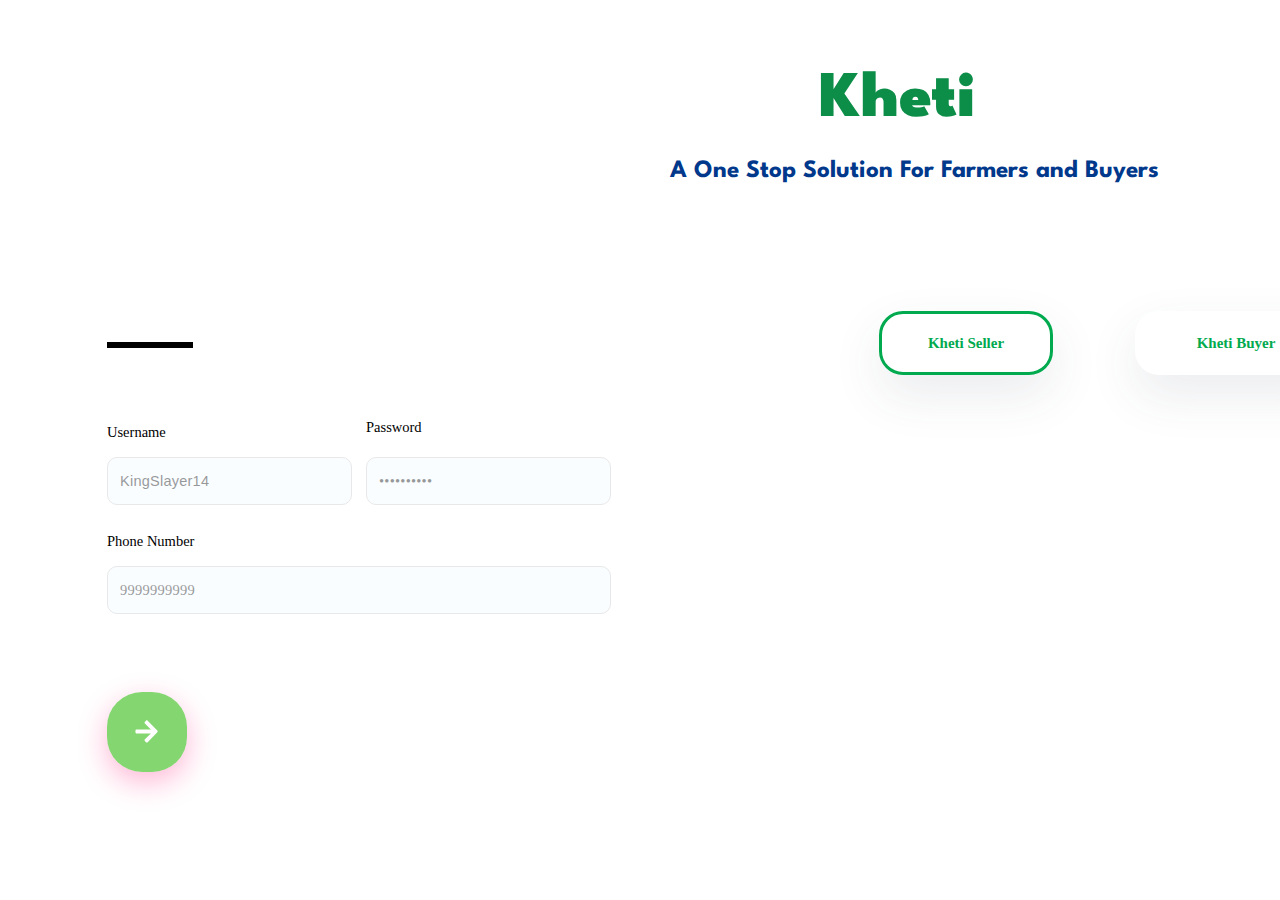
<file: index.html>
<!DOCTYPE html>
<html lang="en">
<head>
    <meta charset="UTF-8">
    <meta name="viewport" content="width=device-width, initial-scale=1.0">
    <title>Kheti Sign Up</title>
    <link rel="stylesheet" href="login.css">

</head>
<body>
    <div>
        <div class="KhetiText">Kheti</div>
        <div class="InfoText" style="position: absolute;">
            A One Stop Solution For Farmers and Buyers
        </div>
    </div>
    <div class="Line"></div>

    <div class="Username">Username</div>
    <input type="text" class="UsernameBox" placeholder="KingSlayer14">

    <div class="Password">Password</div>
    <input type="password" class="PasswordBox" placeholder="••••••••••">

    <div class="PN">Phone Number</div>
    <input type="text" class="PNBox" placeholder="9999999999">

    <input type="button" class="ContinueButton" id="button1"/>

    <div class="Arrow" id="arrowButton">
        <svg width="23" height="23" viewBox="0 0 23 23" fill="black" xmlns="http://www.w3.org/2000/svg">
            <path d="M9.89269 1.82242L10.9938 0.692736C11.46 0.214401 12.2139 0.214401 12.6751 0.692736L22.3169 10.58C22.7831 11.0584 22.7831 11.8318 22.3169 12.3051L12.6751 22.1975C12.2089 22.6758 11.455 22.6758 10.9938 22.1975L9.89269 21.0678C9.42151 20.5843 9.43143 19.7956 9.91253 19.3224L15.889 13.4806H1.63468C0.975031 13.4806 0.444336 12.9361 0.444336 12.2593V10.6309C0.444336 9.95412 0.975031 9.40963 1.63468 9.40963H15.889L9.91253 3.56783C9.42647 3.09459 9.41655 2.30584 9.89269 1.82242Z" fill="white"/>
        </svg>
    </div>

    <input type="button" class="PartnerButton" id="sellerButton" value="Kheti Seller">
    <input type="button" class="ConsumerButton" id="buyerButton" value="Kheti Buyer">

    <script>
        let page = "S"; // Default is "S" for Seller

        const sellerButton = document.querySelector("#sellerButton");
        const buyerButton = document.querySelector("#buyerButton");

        // Function to add a green outline to the selected button
        function selectButton(selectedButton) {
            // Remove the "selected" class from both buttons
            sellerButton.classList.remove("selected");
            buyerButton.classList.remove("selected");

            // Add the "selected" class to the chosen button
            selectedButton.classList.add("selected");
        }

        // Make the seller button selected by default
        selectButton(sellerButton);

        // Event listener for seller button
        sellerButton.addEventListener("click", () => {
            page = "S";
            console.log("SELLER selected");
            selectButton(sellerButton);
        });

        // Event listener for buyer button
        buyerButton.addEventListener("click", () => {
            page = "B";
            console.log("BUYER selected");
            selectButton(buyerButton);
        });

        // Event listener for the continue button
        document.querySelector("#button1").addEventListener("click", () => {
            if (page === "S") {
                console.log("Redirecting to Seller Page");
                window.location = "Home.html"; 
            } else if (page === "B") {
                console.log("Redirecting to Buyer Page");
                window.location = "Buyers.html"; 
            }
        });

        // Event listener for the arrow button
        document.querySelector("#arrowButton").addEventListener("click", () => {
            console.log("Arrow button clicked");
            if (page === "S") {
                window.location = "Home.html"; 
            } else {
                window.location = "Buyers.html"; 
            }
        });
    </script>
</body>
</html>
</file>
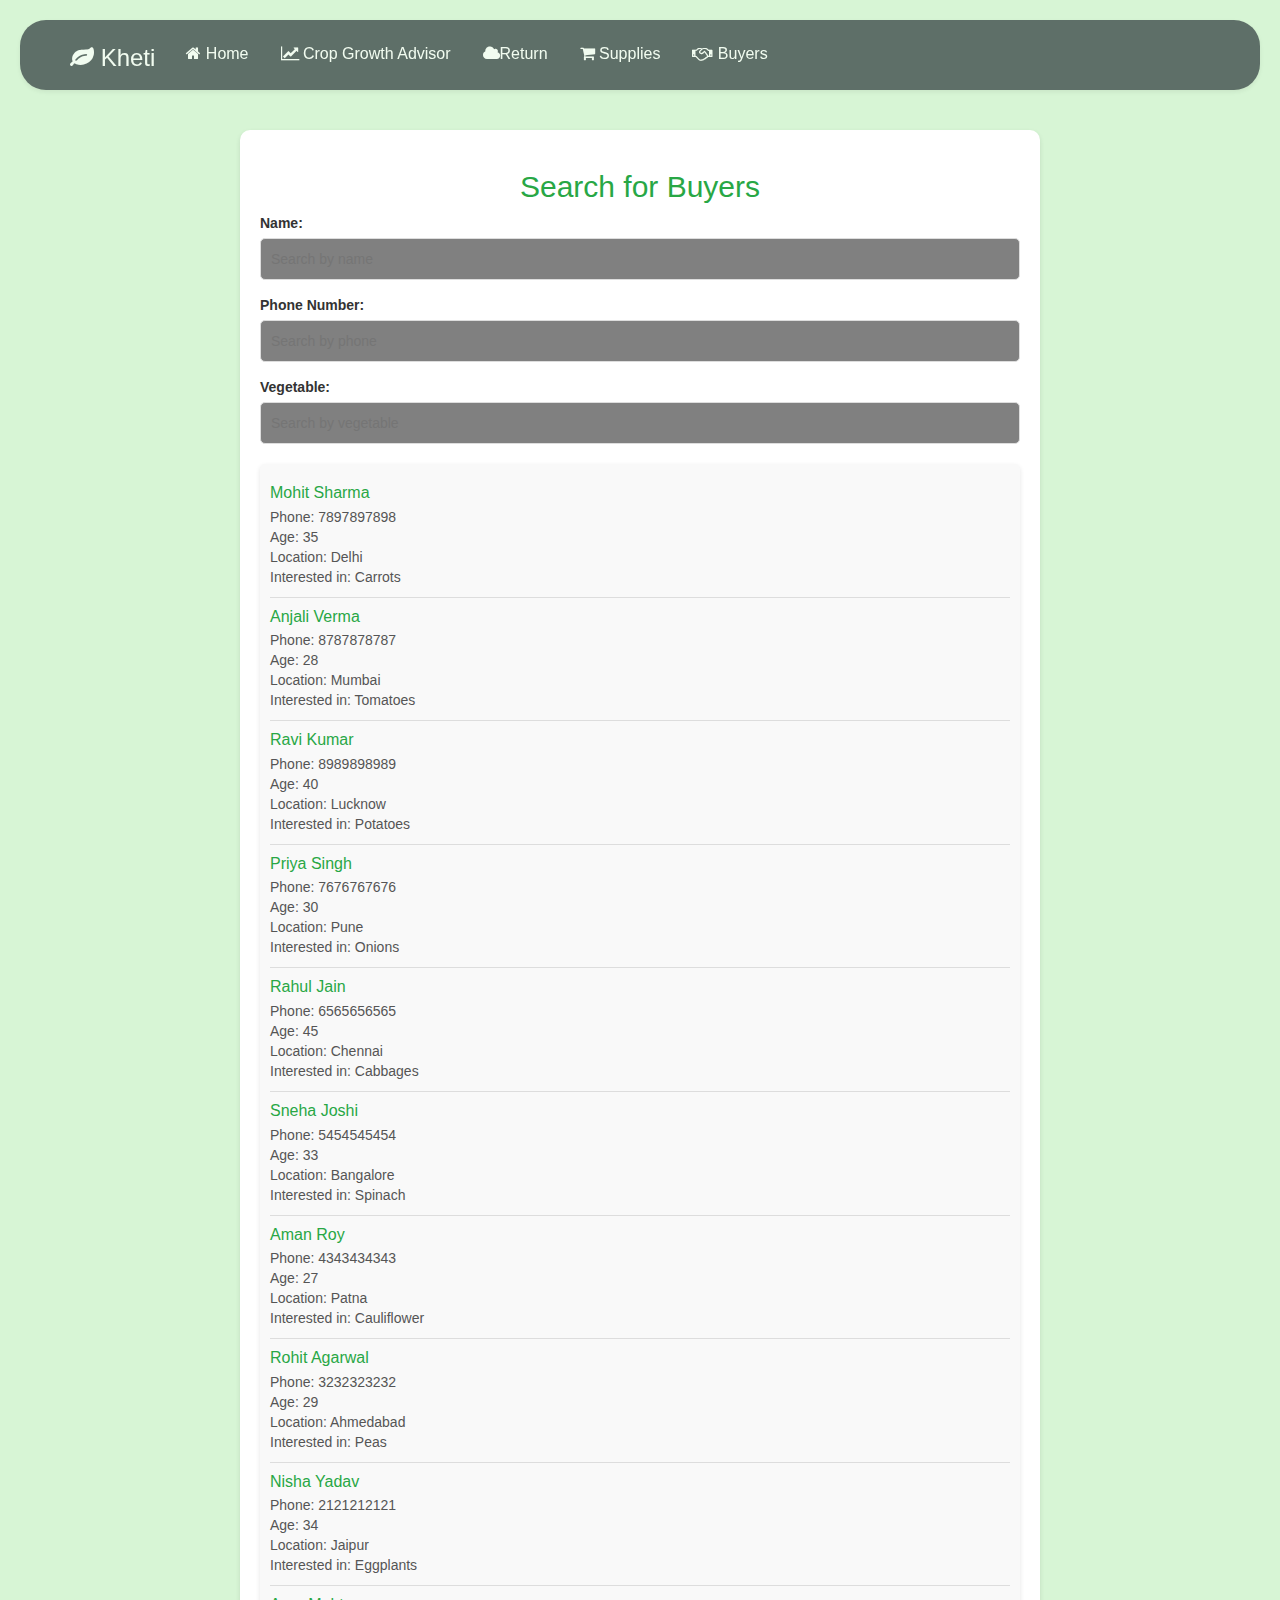
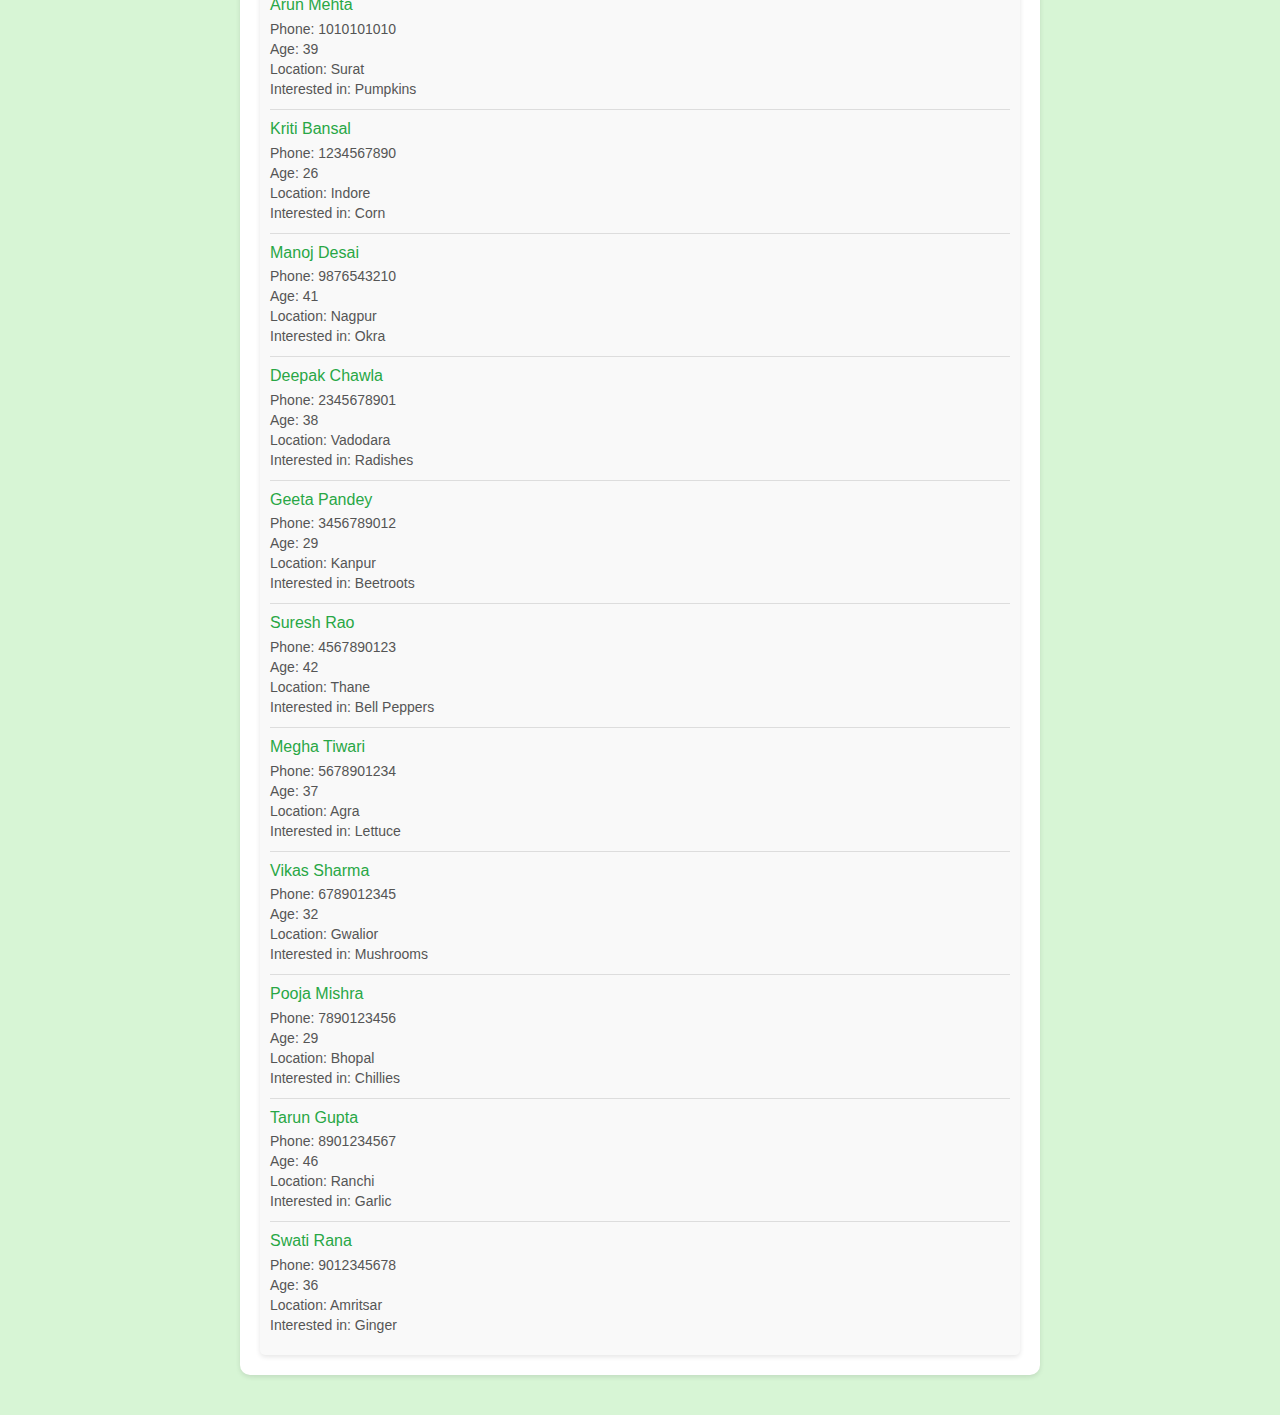
<file: buy.html>
<!DOCTYPE html>
<html lang="en">
<head>
    <link rel="stylesheet" href="home.css">
    <script src="main.js"></script>
    <meta name="viewport" content="width=device-width, initial-scale=1">

    <link rel="stylesheet" href="https://maxcdn.bootstrapcdn.com/bootstrap/3.4.0/css/bootstrap.min.css">

    <script src="https://ajax.googleapis.com/ajax/libs/jquery/3.4.1/jquery.min.js"></script>

    <script src="https://maxcdn.bootstrapcdn.com/bootstrap/3.4.0/js/bootstrap.min.js"></script>

    <link rel="stylesheet" href="https://cdnjs.cloudflare.com/ajax/libs/font-awesome/4.7.0/css/font-awesome.min.css">

    <link href="https://fonts.googleapis.com/css2?family=ZCOOL+KuaiLe&display=swap" rel="stylesheet">

    <link href="https://fonts.googleapis.com/css2?family=ZCOOL+XiaoWei&display=swap" rel="stylesheet">

    <link href="https://fonts.googleapis.com/css2?family=Viaoda+Libre&display=swap" rel="stylesheet">

    <meta charset="UTF-8">
    <meta name="viewport" content="width=device-width, initial-scale=1.0">
    <title>Farmers' Marketplace</title>
    <style>
        body {
            font-family: 'Arial', sans-serif;
            background-color: #f4f4f4;
            margin: 0;
            padding: 0;
        }

        nav {
            position: sticky;
            top: 0;
            z-index: 999;
            background-color: #14bb54;
            padding: 10px 20px;
            box-shadow: 0 2px 5px rgba(0, 0, 0, 0.1);
        }

        nav ul {
            list-style: none;
            margin: 0;
            padding: 0;
            display: flex;
            justify-content: space-around;
        }

        nav ul li {
            display: inline;
        }

        nav ul li a {
            text-decoration: none;
            color: white;
            font-size: 16px;
            padding: 10px 15px;
            transition: background-color 0.3s ease-in-out;
        }

        nav ul li a:hover {
            background-color: #28a745;
        }

        .container {
            max-width: 800px;
            margin: 40px auto;
            background-color: #fff;
            padding: 20px;
            border-radius: 10px;
            box-shadow: 0 2px 5px rgba(0, 0, 0, 0.1);
        }

        h2 {
            text-align: center;
            color: #28a745;
        }

        .form-group {
            margin-bottom: 15px;
        }

        label {
            display: block;
            margin-bottom: 5px;
            font-weight: bold;
            color: #333;
        }

        input[type="text"], input[type="tel"] {
            width: 100%;
            padding: 10px;
            border: 1px solid #ddd;
            border-radius: 5px;
            transition: border 0.3s ease;
        }

        input[type="text"]:focus, input[type="tel"]:focus {
            border-color: #28a745;
            outline: none;
        }

        .buyers-list {
            margin-top: 20px;
            padding: 10px;
            background-color: #f9f9f9;
            border-radius: 5px;
            box-shadow: 0 2px 5px rgba(0, 0, 0, 0.1);
        }

        .buyer {
            border-bottom: 1px solid #ddd;
            padding: 10px 0;
        }

        .buyer:last-child {
            border-bottom: none;
        }

        .buyer h4 {
            margin: 0 0 5px;
            font-size: 16px;
            color: #28a745;
        }

        .buyer p {
            margin: 0;
            font-size: 14px;
            color: #555;
        }
        
        /* Dark Overlay Styling */
        #darkOverlay {
            display: none;
            position: fixed;
            top: 0;
            left: 0;
            width: 100%;
            height: 100%;
            background-color: rgba(0, 0, 0, 0.8);
            z-index: 1000;
            justify-content: center;
            align-items: center;
            color: white;
            font-size: 24px;
            font-weight: bold;
        }

        /* Navbar Styling */
       

        /* Buttons */
        button {
            padding: 10px 20px;
            font-size: 16px;
            background-color: #2e7d32;
            color: white;
            border: none;
            border-radius: 5px;
            transition: all 0.3s ease-in-out;
        }

        button:hover {
            background-color: #4caf50;
            transform: translateY(-3px);
            box-shadow: 0 4px 8px rgba(0, 0, 0, 0.2);
        }

        /* Results Section */
        #results {
            margin-top: 20px;
            padding: 15px;
            background-color: #f1f8e9;
            border-radius: 5px;
            display: none;
        }
        /* Navigation Bar */
       
       

        /* Hero Section */
        .hero {
            background-image: url('KPB4DMQO_output_0.jpeg'); /* Add your image path */
            background-size: cover; /* Ensure the image covers the entire section */
            background-position: center; /* Center the image */
            background-attachment: fixed; /* Enable parallax effect */
            background-repeat: no-repeat; /* Prevent image from repeating */
            height: 100vh;
            color: white;
            text-align: center;
            display: flex;
            justify-content: center;
            align-items: center;
            flex-direction: column;
            position: relative;
            overflow: hidden;
        }

            .hero h1 {
                font-size: 60px;
                margin: 0;
            }

            .hero p {
                font-size: 20px;
                margin: 10px 0;
            }

            .hero button {
                margin-top: 20px;
                background-color: #0984e3;
                color: white;
                padding: 10px 20px;
                border: none;
                border-radius: 50px; /* Fully rounded corners */
                cursor: pointer;
                font-size: 18px;
                transition: background-color 0.3s ease, transform 0.3s ease;
            }

                .hero button:hover {
                    background-color: #74b9ff;
                    transform: scale(1.1); /* Slight zoom on hover */
                }

        /* Features Section */
        .features {
            background-color: #f5f5f5;
            padding: 60px 20px;
            text-align: center;
        }

            .features h2 {
                margin-bottom: 40px;
                font-size: 36px;
                color: #2d3436;
            }

        .features-container {
            display: flex;
            justify-content: center;
            align-items: center;
            gap: 30px;
            flex-wrap: wrap;
        }

        .feature-card {
            background-color: white;
            border-radius: 10px;
            box-shadow: 0 4px 6px rgba(0, 0, 0, 0.1);
            margin: 20px;
            padding: 20px;
            transition: transform 0.3s ease, box-shadow 0.3s ease;
            max-width: 300px;
            text-align: center;
        }

            .feature-card:hover {
                transform: translateY(-10px);
                box-shadow: 0 8px 12px rgba(0, 0, 0, 0.2);
            }

            .feature-card img {
                height: 100px;
                margin-bottom: 15px;
            }

            .feature-card h4 {
                font-size: 22px;
                margin: 10px 0;
            }

            .feature-card p {
                font-size: 14px;
                color: #636e72;
            }

        /* Interactive Section */
        .interactive {
            background: linear-gradient(135deg, #6a89cc, #b8e994);
            color: white;
            padding: 80px 20px;
            text-align: center;
        }

            .interactive h2 {
                margin-bottom: 30px;
            }

            .interactive .carousel {
                margin-top: 20px;
            }

        /* Footer */
        footer {
            background-color: #2c3e50;
            color: #ecf0f1;
            text-align: center;
            padding: 20px 0;
        }

            footer a {
                color: #ecf0f1;
                text-decoration: none;
            }

                footer a:hover {
                    text-decoration: underline;
                }

                .navbar-inverse {
            background-color: #1e272e;
            border: none;
        }

        .navbar-brand {
            font-size: 24px;
            color: #ffffff !important;
        }

        .navbar-nav li a {
            color: #ffffff !important;
        }

            .navbar-nav li a:hover {
                color: #a29bfe !important;
            }
    </style>
</head>
<body style="background-color: #d7f5d5">
    
    <!-- Navigation Bar -->
    <nav class="navbar-inverse">
        <div class="container-fluid">
            <div class="navbar-header">
                <button type="button" class="navbar-toggle" data-toggle="collapse" data-target="#myNavbar">
                    <span class="icon-bar"></span>
                    <span class="icon-bar"></span>
                    <span class="icon-bar"></span>
                </button>
                <a class="navbar-brand" href="#"><i class="fa fa-leaf"></i> Kheti</a>
            </div>
            <div class="collapse navbar-collapse" id="myNavbar">
                <ul class="nav navbar-nav">
                    <li><a href="#home" onclick="HI()"><i class="fa fa-home"></i> Home</a></li>
                    <li><a href="#roi" onclick="CGA()"><i class="fa fa-line-chart"></i> Crop Growth Advisor</a></li>
                    <li><a href="#weather" onclick="W()"><i class="fa fa-cloud"></i>Return</a></li>
                    <li><a href="#supplies" onclick="SP()"><i class="fa fa-shopping-cart"></i> Supplies</a></li>
                    <li><a href="#buyers" onclick="BY()"><i class="fa fa-handshake-o"></i> Buyers</a></li>
                    
                </ul>
            </div>
        </div>
    </nav>


    <div class="container">
        <h2>Search for Buyers</h2>
        <form id="searchForm">
            <div class="form-group">
                <label for="searchName">Name:</label>
                <input type="text" id="searchName" placeholder="Search by name">
            </div>
            <div class="form-group">
                <label for="searchPhone">Phone Number:</label>
                <input type="tel" id="searchPhone" placeholder="Search by phone">
            </div>
            <div class="form-group">
                <label for="searchVegetable">Vegetable:</label>
                <input type="text" id="searchVegetable" placeholder="Search by vegetable">
            </div>
        </form>
        <div class="buyers-list" id="buyersList"></div>
    </div>

    <script>
        const buyers = [
            { name: "Mohit Sharma", phone: "7897897898", age: 35, location: "Delhi", crop: "Carrots" },
            { name: "Anjali Verma", phone: "8787878787", age: 28, location: "Mumbai", crop: "Tomatoes" },
            { name: "Ravi Kumar", phone: "8989898989", age: 40, location: "Lucknow", crop: "Potatoes" },
            { name: "Priya Singh", phone: "7676767676", age: 30, location: "Pune", crop: "Onions" },
            { name: "Rahul Jain", phone: "6565656565", age: 45, location: "Chennai", crop: "Cabbages" },
            { name: "Sneha Joshi", phone: "5454545454", age: 33, location: "Bangalore", crop: "Spinach" },
            { name: "Aman Roy", phone: "4343434343", age: 27, location: "Patna", crop: "Cauliflower" },
            { name: "Rohit Agarwal", phone: "3232323232", age: 29, location: "Ahmedabad", crop: "Peas" },
            { name: "Nisha Yadav", phone: "2121212121", age: 34, location: "Jaipur", crop: "Eggplants" },
            { name: "Arun Mehta", phone: "1010101010", age: 39, location: "Surat", crop: "Pumpkins" },
            { name: "Kriti Bansal", phone: "1234567890", age: 26, location: "Indore", crop: "Corn" },
            { name: "Manoj Desai", phone: "9876543210", age: 41, location: "Nagpur", crop: "Okra" },
            { name: "Deepak Chawla", phone: "2345678901", age: 38, location: "Vadodara", crop: "Radishes" },
            { name: "Geeta Pandey", phone: "3456789012", age: 29, location: "Kanpur", crop: "Beetroots" },
            { name: "Suresh Rao", phone: "4567890123", age: 42, location: "Thane", crop: "Bell Peppers" },
            { name: "Megha Tiwari", phone: "5678901234", age: 37, location: "Agra", crop: "Lettuce" },
            { name: "Vikas Sharma", phone: "6789012345", age: 32, location: "Gwalior", crop: "Mushrooms" },
            { name: "Pooja Mishra", phone: "7890123456", age: 29, location: "Bhopal", crop: "Chillies" },
            { name: "Tarun Gupta", phone: "8901234567", age: 46, location: "Ranchi", crop: "Garlic" },
            { name: "Swati Rana", phone: "9012345678", age: 36, location: "Amritsar", crop: "Ginger" },
        ];

        function filterBuyers() {
            const name = document.getElementById("searchName").value.toLowerCase();
            const phone = document.getElementById("searchPhone").value.toLowerCase();
            const vegetable = document.getElementById("searchVegetable").value.toLowerCase();
            const buyersList = document.getElementById("buyersList");

            buyersList.innerHTML = "";

            buyers.filter(buyer => {
                return (
                    (!name || buyer.name.toLowerCase().includes(name)) &&
                    (!phone || buyer.phone.toLowerCase().includes(phone)) &&
                    (!vegetable || buyer.crop.toLowerCase().includes(vegetable))
                );
            }).forEach(buyer => {
                const buyerDiv = document.createElement("div");
                buyerDiv.classList.add("buyer");
                buyerDiv.innerHTML = `
                    <h4>${buyer.name}</h4>
                    <p>Phone: ${buyer.phone}</p>
                    <p>Age: ${buyer.age}</p>
                    <p>Location: ${buyer.location}</p>
                    <p>Interested in: ${buyer.crop}</p>
                `;
                buyersList.appendChild(buyerDiv);
            });
        }

        document.getElementById("searchName").addEventListener("input", filterBuyers);
        document.getElementById("searchPhone").addEventListener("input", filterBuyers);
        document.getElementById("searchVegetable").addEventListener("input", filterBuyers);

        // Initial load
        filterBuyers();
    </script>
</body>
</html>
</file>
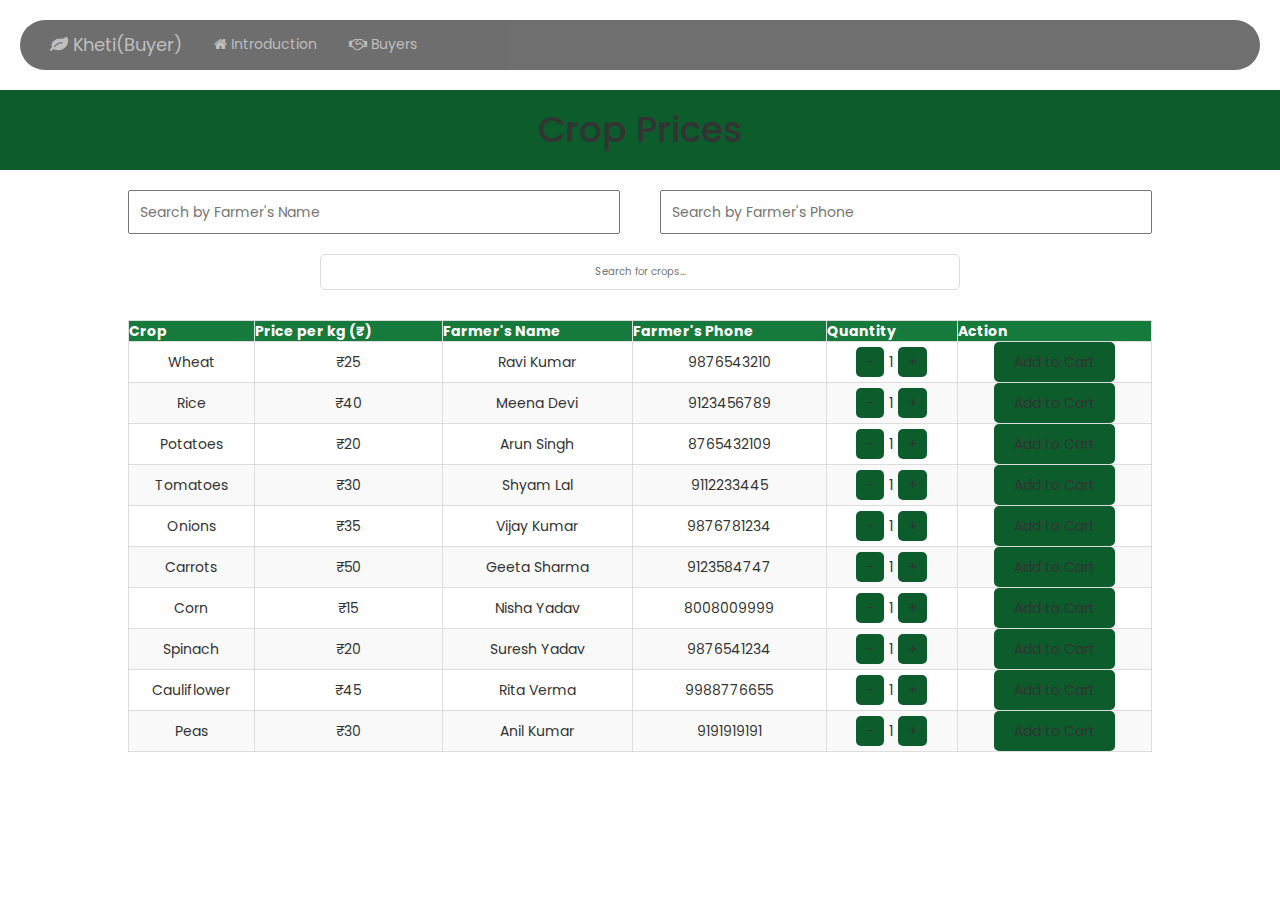
<file: cart.html>
<!DOCTYPE html>
<html lang="en">
<head>
      
    <link rel="stylesheet" href="https://maxcdn.bootstrapcdn.com/bootstrap/3.4.0/css/bootstrap.min.css">

    <script src="https://ajax.googleapis.com/ajax/libs/jquery/3.4.1/jquery.min.js"></script>

    <script src="https://maxcdn.bootstrapcdn.com/bootstrap/3.4.0/js/bootstrap.min.js"></script>

    <link rel="stylesheet" href="https://cdnjs.cloudflare.com/ajax/libs/font-awesome/4.7.0/css/font-awesome.min.css">

    <link href="https://fonts.googleapis.com/css2?family=ZCOOL+KuaiLe&display=swap" rel="stylesheet">

    <link href="https://fonts.googleapis.com/css2?family=ZCOOL+XiaoWei&display=swap" rel="stylesheet">

    <link href="https://fonts.googleapis.com/css2?family=Viaoda+Libre&display=swap" rel="stylesheet">
    <meta charset="UTF-8">
    <meta name="viewport" content="width=device-width, initial-scale=1.0">
    <meta charset="UTF-8">
    <meta charset="UTF-8">
    <meta name="viewport" content="width=device-width, initial-scale=1.0">
    <title>Shopping Cart</title>
    <style>
        body {
            font-family: Arial, sans-serif;
            background-color: #f4f7f6;
            margin: 0;
            padding: 0;
        }

        h1 {
            text-align: center;
            color: #177a3d;
            padding: 20px;
            background-color: #0d5c2c;
            color: white;
            margin: 0;
        }

        table {
            width: 80%;
            margin: 30px auto;
            border-collapse: collapse;
        }

        th, td {
            padding: 15px;
            text-align: center;
            border: 1px solid #ddd;
        }

        th {
            background-color: #177a3d;
            color: white;
        }

        tr:nth-child(even) {
            background-color: #f9f9f9;
        }

        tr:hover {
            background-color: #d4edda;
        }

        button {
            background-color: #0d5c2c;
            color: white;
            border: none;
            padding: 10px 20px;
            cursor: pointer;
            border-radius: 5px;
            transition: background-color 0.3s;
        }

            button:hover {
                background-color: #14bb54;
            }

        .hidden {
            display: none;
        }

        #search-bar {
            margin: 20px auto;
            width: 50%;
            padding: 10px;
            border-radius: 5px;
            border: 1px solid #ddd;
            font-size: 1rem;
            display: block;
            text-align: center;
        }

        .farmer-info {
            margin: 20px auto;
            width: 80%;
            display: flex;
            justify-content: space-between;
        }

            .farmer-info input {
                padding: 10px;
                width: 48%;
            }

        .quantity-buttons {
            display: flex;
            align-items: center;
            justify-content: center;
        }

            .quantity-buttons button {
                padding: 5px 10px;
                margin: 0 5px;
            }
            body {
            background-color: #e8f5e9;
            font-family: 'Arial', sans-serif;
            margin: 0;
            padding: 0;
        }
        body {
      font-family: Arial, sans-serif;
      background-color: #f4f7f6;
      margin: 0;
      padding: 0;
    }
    h1 {
      text-align: center;
      color: #177a3d;
      padding: 20px;
      background-color: #0d5c2c;
      color: white;
      margin: 0;
    }
    table {
      width: 80%;
      margin: 30px auto;
      border-collapse: collapse;
    }
    th, td {
      padding: 15px;
      text-align: center;
      border: 1px solid #ddd;
    }
    th {
      background-color: #177a3d;
      color: white;
    }
    tr:nth-child(even) {
      background-color: #f9f9f9;
    }
    tr:hover {
      background-color: #d4edda;
    }
    button {
      background-color: #0d5c2c;
      color: white;
      border: none;
      padding: 10px 20px;
      cursor: pointer;
      border-radius: 5px;
      transition: background-color 0.3s;
    }
    button:hover {
      background-color: #14bb54;
    }
    .hidden {
      display: none;
    }
    #search-bar {
      margin: 20px auto;
      width: 50%;
      padding: 10px;
      border-radius: 5px;
      border: 1px solid #ddd;
      font-size: 1rem;
      display: block;
      text-align: center;
    }
    .farmer-info {
      margin: 20px auto;
      width: 80%;
      display: flex;
      justify-content: space-between;
    }
    .farmer-info input {
      padding: 10px;
      width: 48%;
    }
    .quantity-buttons {
      display: flex;
      align-items: center;
      justify-content: center;
    }
    .quantity-buttons button {
      padding: 5px 10px;
      margin: 0 5px;
    }
    
.navbar-inverse {
    background-color: #2f302f;
    margin: 20px;
    border-radius: 26px;
    opacity: 65%;
}

.navbar-inverse ul {
    list-style-type: none;
    padding: 0;
}

.navbar-inverse ul li {
    float: left;
}

.navbar-inverse ul li a {
    display: block;
    color: black;
    text-align: center;
    padding: 14px 16px;
    text-decoration: none;
}

.navbar-inverse ul li a:hover {
    background-color: #0d5c2c;
    body {
            background-color: #e8f5e9;
            font-family: 'Arial', sans-serif;
            margin: 0;
            padding: 0;
        }

        /* Dark Overlay Styling */
        #darkOverlay {
            display: none;
            position: fixed;
            top: 0;
            left: 0;
            width: 100%;
            height: 100%;
            background-color: rgba(0, 0, 0, 0.8);
            z-index: 1000;
            justify-content: center;
            align-items: center;
            color: white;
            font-size: 24px;
            font-weight: bold;
        }

        /* Navbar Styling */
        .navbar-inverse {
            position: sticky;
            top: 0;
            z-index: 99999;
            background-color:#2f302f;
            color: white;
            box-shadow: 0 4px 8px rgba(0, 0, 0, 0.1);
        }

        .navbar-inverse .navbar-nav > li > a {
            color: white;
            font-size: 16px;
            padding: 15px 20px;
            transition: all 0.3s ease-in-out;
        }

        /* Buttons */
        button {
            padding: 10px 20px;
            font-size: 16px;
            background-color: #2e7d32;
            color: white;
            border: none;
            border-radius: 5px;
            transition: all 0.3s ease-in-out;
        }

        button:hover {
            background-color: #4caf50;
            transform: translateY(-3px);
            box-shadow: 0 4px 8px rgba(0, 0, 0, 0.2);
        }

        /* Results Section */
        #results {
            margin-top: 20px;
            padding: 15px;
            background-color: #f1f8e9;
            border-radius: 5px;
            display: none;
        }
        /* Dark Overlay Styling */
        #darkOverlay {
            display: none;
            position: fixed;
            top: 0;
            left: 0;
            width: 100%;
            height: 100%;
            background-color: rgba(0, 0, 0, 0.8);
            z-index: 1000;
            justify-content: center;
            align-items: center;
            color: white;
            font-size: 24px;
            font-weight: bold;
        }

        /* Navbar Styling */
        .navbar-inverse {
            position: sticky;
            top: 0;
            z-index: 99999;
            background-color:#2f302f;
            color: white;
            box-shadow: 0 4px 8px rgba(0, 0, 0, 0.1);
        }

        .navbar-inverse .navbar-nav > li > a {
            color: white;
            font-size: 16px;
            padding: 15px 20px;
            transition: all 0.3s ease-in-out;
        }

        /* Buttons */
        button {
            padding: 10px 20px;
            font-size: 16px;
            background-color: #2e7d32;
            color: white;
            border: none;
            border-radius: 5px;
            transition: all 0.3s ease-in-out;
        }

        button:hover {
            background-color: #4caf50;
            transform: translateY(-3px);
            box-shadow: 0 4px 8px rgba(0, 0, 0, 0.2);
        }

        /* Results Section */
        #results {
            margin-top: 20px;
            padding: 15px;
            background-color: #f1f8e9;
            border-radius: 5px;
            display: none;
        }}
    </style>
      <meta charset="UTF-8">
      <meta name="viewport" content="width=device-width, initial-scale=1.0">
      <title>Kheti</title>
      <script src="main.js"></script>
  
      <!-- Bootstrap -->
      <link rel="stylesheet" href="https://maxcdn.bootstrapcdn.com/bootstrap/3.4.0/css/bootstrap.min.css">
      <!-- Font Awesome -->
      <link rel="stylesheet" href="https://cdnjs.cloudflare.com/ajax/libs/font-awesome/4.7.0/css/font-awesome.min.css">
      <!-- Google Fonts -->
      <link href="https://fonts.googleapis.com/css2?family=Poppins:wght@300;400;600&display=swap" rel="stylesheet">
  
      <style>
          body {
              font-family: 'Poppins', sans-serif;
              margin: 0;
              padding: 0;
          }

  
          /* Features Section */
          .features {
              background-color: #f5f5f5;
              padding: 60px 20px;
              text-align: center;
          }
  
              .features h2 {
                  margin-bottom: 40px;
                  font-size: 36px;
                  color: #2d3436;
              }
  
          .features-container {
              display: flex;
              justify-content: center;
              align-items: center;
              gap: 30px;
              flex-wrap: wrap;
          }
  
          .feature-card {
              background-color: white;
              border-radius: 10px;
              box-shadow: 0 4px 6px rgba(0, 0, 0, 0.1);
              margin: 20px;
              padding: 20px;
              transition: transform 0.3s ease, box-shadow 0.3s ease;
              max-width: 300px;
              text-align: center;
          }
  
              .feature-card:hover {
                  transform: translateY(-10px);
                  box-shadow: 0 8px 12px rgba(0, 0, 0, 0.2);
              }
  
              .feature-card img {
                  height: 100px;
                  margin-bottom: 15px;
              }
  
              .feature-card h4 {
                  font-size: 22px;
                  margin: 10px 0;
              }
  
              .feature-card p {
                  font-size: 14px;
                  color: #636e72;
              }
  
          /* Interactive Section */
          .interactive {
              background: linear-gradient(135deg, #6a89cc, #b8e994);
              color: white;
              padding: 80px 20px;
              text-align: center;
          }
  
              .interactive h2 {
                  margin-bottom: 30px;
              }
  
              .interactive .carousel {
                  margin-top: 20px;
              }
  
          /* Footer */
          footer {
              background-color: #2c3e50;
              color: #ecf0f1;
              text-align: center;
              padding: 20px 0;
          }
  
              footer a {
                  color: #ecf0f1;
                  text-decoration: none;
              }
  
                  footer a:hover {
                      text-decoration: underline;
                  }
      </style>
  </head>
  

<body>
  <!-- Navigation Bar -->
  <nav class="navbar-inverse">
      <div class="container-fluid">
          <div class="navbar-header">
              <button type="button" class="navbar-toggle" data-toggle="collapse" data-target="#myNavbar">
                  <span class="icon-bar"></span>
                  <span class="icon-bar"></span>
                  <span class="icon-bar"></span>
              </button>
              <a class="navbar-brand" href="#"><i class="fa fa-leaf"></i> Kheti(Buyer)</a>
          </div>
          <div class="collapse navbar-collapse" id="myNavbar">
              <ul class="nav navbar-nav">
                  <li><a href="#home" onclick="IN()"><i class="fa fa-home"></i> Introduction</a></li>
                  <li><a href="#buyers" onclick="BU()"><i class="fa fa-handshake-o"></i> Buyers</a></li>
              </ul>
          </div>
      </div>
  </nav>
    <div id="crop-prices-page">
        <h1>Crop Prices</h1>

        <!-- Farmer Info Section -->
        <div class="farmer-info">
            <input type="text" id="farmer-name" onkeyup="filterCrops()" placeholder="Search by Farmer's Name">
            <input type="text" id="farmer-phone" onkeyup="filterCrops()" placeholder="Search by Farmer's Phone">
        </div>

        <!-- Search Bar -->
        <input type="text" id="search-bar" onkeyup="filterCrops()" placeholder="Search for crops...">

        <table id="crop-table">
            <thead>
                <tr>
                    <th>Crop</th>
                    <th>Price per kg (₹)</th>
                    <th>Farmer's Name</th>
                    <th>Farmer's Phone</th>
                    <th>Quantity</th>
                    <th>Action</th>
                </tr>
            </thead>
            <tbody id="crop-list">
                <!-- Crop items will be dynamically inserted here -->
            </tbody>
        </table>
    </div>

    <!-- Cart Page -->
    <div id="cart-page" class="hidden">
        <h1>Your Cart</h1>
        <table id="cart-table">
            <thead>
                <tr>
                    <th>Item</th>
                    <th>Price per kg (₹)</th>
                    <th>Quantity</th>
                    <th>Total Price (₹)</th>
                </tr>
            </thead>
            <tbody id="cart-items">
                <!-- Cart items will be dynamically inserted here -->
            </tbody>
        </table>
        <div style="text-align: center; margin-top: 20px;">
        </div>
    </div>

    <!-- Success Page -->
    <div id="success-page" class="hidden">
        <div class="success-container">
            <h2>Thank you for your purchase!</h2>
            <p>Your order has been successfully placed.</p>
            <button onclick="goBack()">Go Back</button>
        </div>
    </div>

    <script>
        const crops = [
            { name: 'Wheat', price: 25, farmerName: 'Ravi Kumar', phone: '9876543210' },
            { name: 'Rice', price: 40, farmerName: 'Meena Devi', phone: '9123456789' },
            { name: 'Potatoes', price: 20, farmerName: 'Arun Singh', phone: '8765432109' },
            { name: 'Tomatoes', price: 30, farmerName: 'Shyam Lal', phone: '9112233445' },
            { name: 'Onions', price: 35, farmerName: 'Vijay Kumar', phone: '9876781234' },
            { name: 'Carrots', price: 50, farmerName: 'Geeta Sharma', phone: '9123584747' },
            { name: 'Corn', price: 15, farmerName: 'Nisha Yadav', phone: '8008009999' },
            { name: 'Spinach', price: 20, farmerName: 'Suresh Yadav', phone: '9876541234' },
            { name: 'Cauliflower', price: 45, farmerName: 'Rita Verma', phone: '9988776655' },
            { name: 'Peas', price: 30, farmerName: 'Anil Kumar', phone: '9191919191' }
        ];

        const cart = [];

        // Show crops initially
        function displayCrops() {
            const cropList = document.getElementById('crop-list');
            cropList.innerHTML = '';

            crops.forEach(crop => {
                const row = document.createElement('tr');
                row.innerHTML = `
              <td>${crop.name}</td>
              <td>₹${crop.price}</td>
              <td>${crop.farmerName}</td>
              <td>${crop.phone}</td>
              <td><input type="number" value="1" min="1" id="${crop.name}-qty"></td>
              <td><button onclick="addToCart('${crop.name}', ${crop.price}, document.getElementById('${crop.name}-qty').value)">Add to Cart</button></td>
            `;
                cropList.appendChild(row);
            });
        }

        function addToCart(name, price, quantity) {
            const qty = parseInt(quantity);
            const item = cart.find(item => item.name === name);

            if (item) {
                item.quantity += qty;
            } else {
                cart.push({ name, price, quantity: qty });
            }

            alert(`${name} added to cart`);
            displayCart();
        }

        function displayCart() {
            const cartItems = document.getElementById('cart-items');
            cartItems.innerHTML = '';

            cart.forEach(item => {
                const row = document.createElement('tr');
                row.innerHTML = `
              <td>${item.name}</td>
              <td>₹${item.price}</td>
              <td>
                <div class="quantity-buttons">
                  <button onclick="updateQuantity('${item.name}', 'decrease')">-</button>
                  <span>${item.quantity}</span>
                  <button onclick="updateQuantity('${item.name}', 'increase')">+</button>
                </div>
              </td>
              <td>₹${item.price * item.quantity}</td>
            `;
                cartItems.appendChild(row);
            });

            const cartPage = document.getElementById('cart-page');
            cartPage.classList.remove('hidden');
        }

        function updateQuantity(name, action) {
            const item = cart.find(item => item.name === name);
            if (item) {
                if (action === 'increase') {
                    item.quantity += 1;
                } else if (action === 'decrease' && item.quantity > 1) {
                    item.quantity -= 1;
                }
            }
            displayCart();
        }

       
        function goBack() {
            const successPage = document.getElementById('success-page');
            successPage.classList.add('hidden');
            const cropPricesPage = document.getElementById('crop-prices-page');
            cropPricesPage.classList.remove('hidden');
        }

        // Search for crops based on name, phone, and general search
        function displayCrops() {
            const cropList = document.getElementById('crop-list');
            cropList.innerHTML = '';

            crops.forEach(crop => {
                const row = document.createElement('tr');
                row.innerHTML = `
          <td>${crop.name}</td>
          <td>₹${crop.price}</td>
          <td>${crop.farmerName}</td>
          <td>${crop.phone}</td>
          <td>
            <div class="quantity-buttons">
              <button onclick="updateMainPageQuantity('${crop.name}', 'decrease')">-</button>
              <span id="${crop.name}-qty">1</span>
              <button onclick="updateMainPageQuantity('${crop.name}', 'increase')">+</button>
            </div>
          </td>
          <td><button onclick="addToCart('${crop.name}', ${crop.price}, document.getElementById('${crop.name}-qty').textContent)">Add to Cart</button></td>
        `;
                cropList.appendChild(row);
            });
        }

        function updateMainPageQuantity(cropName, action) {
            const qtySpan = document.getElementById(`${cropName}-qty`);
            let currentQty = parseInt(qtySpan.textContent);

            if (action === 'increase') {
                currentQty++;
            } else if (action === 'decrease' && currentQty > 1) {
                currentQty--;
            }

            qtySpan.textContent = currentQty;
        }

        function displayFilteredCrops(filteredCrops) {
            const cropList = document.getElementById('crop-list');
            cropList.innerHTML = '';

            filteredCrops.forEach(crop => {
                const row = document.createElement('tr');
                row.innerHTML = `
              <td>${crop.name}</td>
              <td>₹${crop.price}</td>
              <td>${crop.farmerName}</td>
              <td>${crop.phone}</td>
              <td><input type="number" value="1" min="1" id="${crop.name}-qty"></td>
              <td><button onclick="addToCart('${crop.name}', ${crop.price}, document.getElementById('${crop.name}-qty').value)">Add to Cart</button></td>
            `;
                cropList.appendChild(row);
            });
        }

        // Show crops initially
        displayCrops();
    </script></body></html>
</file>
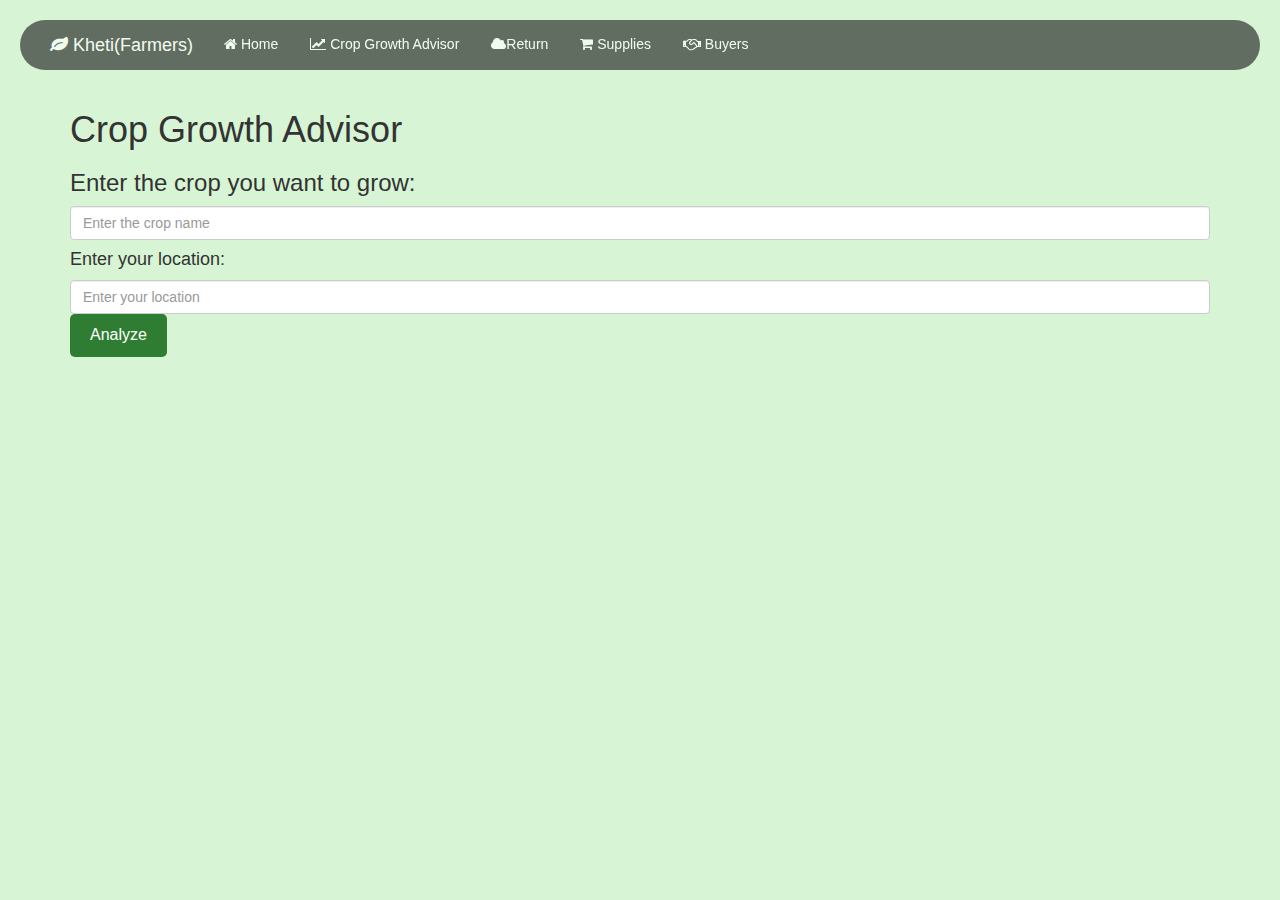
<file: crop growth advisor.html>
﻿<!DOCTYPE html>
<html lang="en">
<head>
    <script src="main.js"></script>
    <title>Crops Capability</title>
    <link rel="stylesheet" href="home.css">
    <link rel="stylesheet" href="home.css">
    <script src="main.js"></script>
    <style>
        body {
            font-family: 'Poppins', sans-serif;
            margin: 0;
            padding: 0;
        }

        /* Navigation Bar */
        .navbar-inverse {
            background-color: #1e272e;
            border: none;
        }

        .navbar-brand {
            font-size: 24px;
            color: #ffffff !important;
        }

        .navbar-nav li a {
            color: #ffffff !important;
        }

            .navbar-nav li a:hover {
                color: #a29bfe !important;
            }
        /* Hero Section */
        .hero {
            background-image: url('KPB4DMQO_output_0.jpeg'); /* Add your image path */
            background-size: cover; /* Ensure the image covers the entire section */
            background-position: center; /* Center the image */
            background-attachment: fixed; /* Enable parallax effect */
            background-repeat: no-repeat; /* Prevent image from repeating */
            height: 100vh;
            color: white;
            text-align: center;
            display: flex;
            justify-content: center;
            align-items: center;
            flex-direction: column;
            position: relative;
            overflow: hidden;
        }

            .hero h1 {
                font-size: 60px;
                margin: 0;
            }

            .hero p {
                font-size: 20px;
                margin: 10px 0;
            }

            .hero button {
                margin-top: 20px;
                background-color: #0984e3;
                color: white;
                padding: 10px 20px;
                border: none;
                border-radius: 50px; /* Fully rounded corners */
                cursor: pointer;
                font-size: 18px;
                transition: background-color 0.3s ease, transform 0.3s ease;
            }

                .hero button:hover {
                    background-color: #74b9ff;
                    transform: scale(1.1); /* Slight zoom on hover */
                }

        /* Features Section */
        .features {
            background-color: #f5f5f5;
            padding: 60px 20px;
            text-align: center;
        }

            .features h2 {
                margin-bottom: 40px;
                font-size: 36px;
                color: #2d3436;
            }

        .features-container {
            display: flex;
            justify-content: center;
            align-items: center;
            gap: 30px;
            flex-wrap: wrap;
        }

        .feature-card {
            background-color: white;
            border-radius: 10px;
            box-shadow: 0 4px 6px rgba(0, 0, 0, 0.1);
            margin: 20px;
            padding: 20px;
            transition: transform 0.3s ease, box-shadow 0.3s ease;
            max-width: 300px;
            text-align: center;
        }

            .feature-card:hover {
                transform: translateY(-10px);
                box-shadow: 0 8px 12px rgba(0, 0, 0, 0.2);
            }

            .feature-card img {
                height: 100px;
                margin-bottom: 15px;
            }

            .feature-card h4 {
                font-size: 22px;
                margin: 10px 0;
            }

            .feature-card p {
                font-size: 14px;
                color: #636e72;
            }

        /* Interactive Section */
        .interactive {
            background: linear-gradient(135deg, #6a89cc, #b8e994);
            color: white;
            padding: 80px 20px;
            text-align: center;
        }

            .interactive h2 {
                margin-bottom: 30px;
            }

            .interactive .carousel {
                margin-top: 20px;
            }

        /* Footer */
        footer {
            background-color: #2c3e50;
            color: #ecf0f1;
            text-align: center;
            padding: 20px 0;
        }

            footer a {
                color: #ecf0f1;
                text-decoration: none;
            }

                footer a:hover {
                    text-decoration: underline;
                }
    </style>
    <meta name="viewport" content="width=device-width, initial-scale=1">

    <link rel="stylesheet" href="https://maxcdn.bootstrapcdn.com/bootstrap/3.4.0/css/bootstrap.min.css">

    <script src="https://ajax.googleapis.com/ajax/libs/jquery/3.4.1/jquery.min.js"></script>

    <script src="https://maxcdn.bootstrapcdn.com/bootstrap/3.4.0/js/bootstrap.min.js"></script>

    <link rel="stylesheet" href="https://cdnjs.cloudflare.com/ajax/libs/font-awesome/4.7.0/css/font-awesome.min.css">

    <link href="https://fonts.googleapis.com/css2?family=ZCOOL+KuaiLe&display=swap" rel="stylesheet">

    <link href="https://fonts.googleapis.com/css2?family=ZCOOL+XiaoWei&display=swap" rel="stylesheet">

    <link href="https://fonts.googleapis.com/css2?family=Viaoda+Libre&display=swap" rel="stylesheet">
    <script src="main.js"></script>
    <meta name="viewport" content="width=device-width, initial-scale=1">

    <link rel="stylesheet" href="https://maxcdn.bootstrapcdn.com/bootstrap/3.4.0/css/bootstrap.min.css">
    <script src="https://ajax.googleapis.com/ajax/libs/jquery/3.4.1/jquery.min.js"></script>
    <script src="https://maxcdn.bootstrapcdn.com/bootstrap/3.4.0/js/bootstrap.min.js"></script>
    <link rel="stylesheet" href="https://cdnjs.cloudflare.com/ajax/libs/font-awesome/4.7.0/css/font-awesome.min.css">

    <link href="https://fonts.googleapis.com/css2?family=ZCOOL+KuaiLe&display=swap" rel="stylesheet">
    <link href="https://fonts.googleapis.com/css2?family=ZCOOL+XiaoWei&display=swap" rel="stylesheet">
    <link href="https://fonts.googleapis.com/css2?family=Viaoda+Libre&display=swap" rel="stylesheet">

    <style>
        /* General Styling */
        body {
            background-color: #e8f5e9;
            font-family: 'Arial', sans-serif;
            margin: 0;
            padding: 0;
        }

        /* Dark Overlay Styling */
        #darkOverlay {
            display: none;
            position: fixed;
            top: 0;
            left: 0;
            width: 100%;
            height: 100%;
            background-color: rgba(0, 0, 0, 0.8);
            z-index: 1000;
            justify-content: center;
            align-items: center;
            color: white;
            font-size: 24px;
            font-weight: bold;
        }

        /* Buttons */
        button {
            padding: 10px 20px;
            font-size: 16px;
            background-color: #2e7d32;
            color: white;
            border: none;
            border-radius: 5px;
            transition: all 0.3s ease-in-out;
        }

        button:hover {
            background-color: #4caf50;
            transform: translateY(-3px);
            box-shadow: 0 4px 8px rgba(0, 0, 0, 0.2);
        }

        /* Results Section */
        #results {
            margin-top: 20px;
            padding: 15px;
            background-color: #f1f8e9;
            border-radius: 5px;
            display: none;
        }
    </style>
</head>
<body>
    <!-- Dark Overlay -->
    <div id="darkOverlay">
        Analyzing...
    </div>

    <body style="background-color: #d7f5d5">
    
        <!-- Navigation Bar -->
        <nav class="navbar-inverse">
            <div class="container-fluid">
                <div class="navbar-header">
                    <button type="button" class="navbar-toggle" data-toggle="collapse" data-target="#myNavbar">
                        <span class="icon-bar"></span>
                        <span class="icon-bar"></span>
                        <span class="icon-bar"></span>
                    </button>
                    <a class="navbar-brand" href="#"><i class="fa fa-leaf"></i> Kheti(Farmers)</a>
                </div>
                <div class="collapse navbar-collapse" id="myNavbar">
                    <ul class="nav navbar-nav">
                        <li><a href="#home" onclick="HI()"><i class="fa fa-home"></i> Home</a></li>
                        <li><a href="#roi" onclick="CGA()"><i class="fa fa-line-chart"></i> Crop Growth Advisor</a></li>
                        <li><a href="#weather" onclick="W()"><i class="fa fa-cloud"></i>Return</a></li>
                        <li><a href="#supplies" onclick="SP()"><i class="fa fa-shopping-cart"></i> Supplies</a></li>
                        <li><a href="#buyers" onclick="BY()"><i class="fa fa-handshake-o"></i> Buyers</a></li>
                        
                    </ul>
                </div>
            </div>
        </nav>

    <div class="container">
        <h1>Crop Growth Advisor</h1>
        <h3>Enter the crop you want to grow:</h3>
        <input class="form-control" id="cropName" placeholder="Enter the crop name" />
        <h4>Enter your location:</h4>
        <input class="form-control" id="location" placeholder="Enter your location" />
        <button onclick="analyzeCrop()">Analyze</button>
    </div>

    <!-- Results Section -->
    <div id="results" class="container">
        <h3>Analysis Result:</h3>
        <p id="resultText"></p>
    </div>

    <script>
        function analyzeCrop() {
            const cropName = document.getElementById('cropName').value.toLowerCase().trim();
            const location = document.getElementById('location').value.toLowerCase().trim();

            const cropDB = {
                punjab: ["wheat", "rice", "maize"],
                haryana: ["wheat", "rice", "sugarcane"],
                gujarat: ["cotton", "groundnut", "millet"],
                maharashtra: ["sugarcane", "cotton", "soybean"],
                rajasthan: ["millet", "barley", "wheat"],
                tamilnadu: ["rice", "sugarcane", "banana"],
                kerala: ["rubber", "tea", "coconut"],
                karnataka: ["coffee", "sugarcane", "ragi"],
                madhyapradesh: ["soybean", "wheat", "pulses"],
                uttarpradesh: ["sugarcane", "wheat", "potato"],
                bihar: ["rice", "maize", "lentils"],
                westbengal: ["rice", "jute", "tea"],
                assam: ["tea", "rice", "jute"],
                odisha: ["rice", "groundnut", "sugarcane"],
                jharkhand: ["maize", "rice", "millet"],
                himachalpradesh: ["apple", "barley", "wheat"],
                uttarakhand: ["rice", "tea", "millet"],
                chhattisgarh: ["rice", "pulses", "maize"],
                andhrapradesh: ["rice", "cotton", "groundnut"],
                telangana: ["cotton", "maize", "rice"]
            };

            if (!cropName || !location) {
                alert("Please fill in both fields.");
                return;
            }

            const resultText = document.getElementById("resultText");
            const results = document.getElementById("results");
            const overlay = document.getElementById("darkOverlay");

            // Display dark overlay
            overlay.style.display = "flex";

            setTimeout(() => {
                overlay.style.display = "none";

                if (cropDB[location]) {
                    if (cropDB[location].includes(cropName)) {
                        resultText.innerText = `Great choice! ${cropName} is well-suited for ${location}.`;
                    } else {
                        resultText.innerText = `Unfortunately, ${cropName} is not well-suited for ${location}. Consider growing ${cropDB[location].join(", ")} instead.`;
                    }
                } else {
                    resultText.innerText = `No data available for ${location}. Please try a different location.`;
                }

                results.style.display = "block";
            }, 2000); // Simulating analysis delay
        }
    </script>
</body>
</html>
</file>
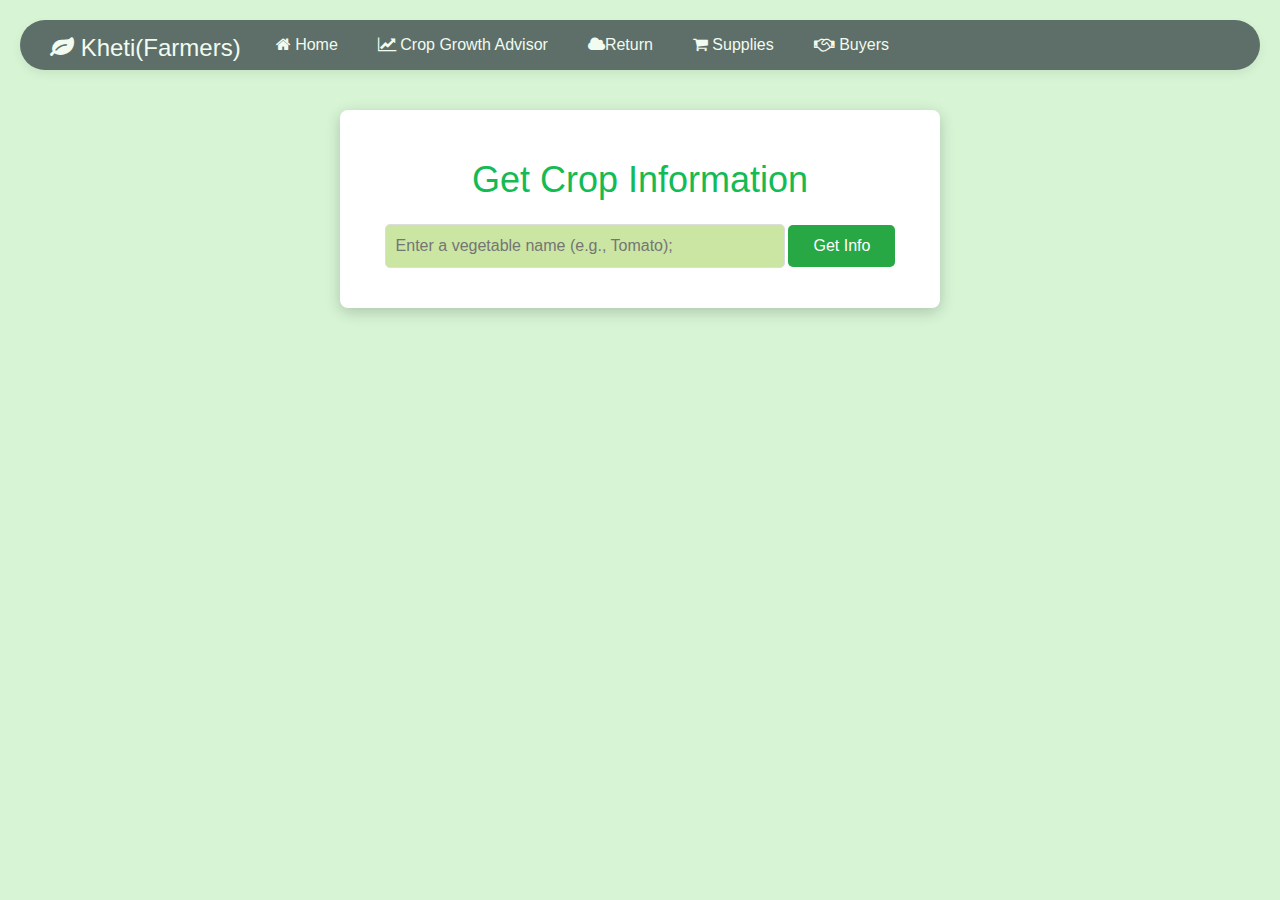
<file: crop return.html>
<!DOCTYPE html>
<html lang="en">
<head>
    <link rel="stylesheet" href="home.css">
    <script src="main.js"></script>
    <meta name="viewport" content="width=device-width, initial-scale=1">

    <link rel="stylesheet" href="https://maxcdn.bootstrapcdn.com/bootstrap/3.4.0/css/bootstrap.min.css">

    <script src="https://ajax.googleapis.com/ajax/libs/jquery/3.4.1/jquery.min.js"></script>

    <script src="https://maxcdn.bootstrapcdn.com/bootstrap/3.4.0/js/bootstrap.min.js"></script>

    <link rel="stylesheet" href="https://cdnjs.cloudflare.com/ajax/libs/font-awesome/4.7.0/css/font-awesome.min.css">

    <link href="https://fonts.googleapis.com/css2?family=ZCOOL+KuaiLe&display=swap" rel="stylesheet">

    <link href="https://fonts.googleapis.com/css2?family=ZCOOL+XiaoWei&display=swap" rel="stylesheet">

    <link href="https://fonts.googleapis.com/css2?family=Viaoda+Libre&display=swap" rel="stylesheet">
    <meta charset="UTF-8">
    <meta name="viewport" content="width=device-width, initial-scale=1.0">
    <title>Kheti Crop Info</title>
    <style>
                body {
            background-color: #e8f5e9;
            font-family: 'Arial', sans-serif;
            margin: 0;
            padding: 0;
        }

        /* Dark Overlay Styling */
        #darkOverlay {
            display: none;
            position: fixed;
            top: 0;
            left: 0;
            width: 100%;
            height: 100%;
            background-color: rgba(0, 0, 0, 0.8);
            z-index: 1000;
            justify-content: center;
            align-items: center;
            color: white;
            font-size: 24px;
            font-weight: bold;
        }

        /* Navbar Styling */
        .navbar-inverse {
            position: sticky;
            top: 0;
            z-index: 99999;
            background-color:#2f302f;
            color: white;
            box-shadow: 0 4px 8px rgba(0, 0, 0, 0.1);
        }

        .navbar-inverse .navbar-nav > li > a {
            color: white;
            font-size: 16px;
            padding: 15px 20px;
            transition: all 0.3s ease-in-out;
        }

        /* Buttons */
        button {
            padding: 10px 20px;
            font-size: 16px;
            background-color: #2e7d32;
            color: white;
            border: none;
            border-radius: 5px;
            transition: all 0.3s ease-in-out;
        }

        button:hover {
            background-color: #4caf50;
            transform: translateY(-3px);
            box-shadow: 0 4px 8px rgba(0, 0, 0, 0.2);
        }

        /* Results Section */
        #results {
            margin-top: 20px;
            padding: 15px;
            background-color: #f1f8e9;
            border-radius: 5px;
            display: none;
        }
        body {
            background-color: #eafaf1;
            font-family: 'Roboto', sans-serif;
            margin: 0;
            padding: 0;
        }
        
        /* Dark Overlay Styling */
        #darkOverlay {
            display: none;
            position: fixed;
            top: 0;
            left: 0;
            width: 100%;
            height: 100%;
            background-color: rgba(0, 0, 0, 0.8);
            z-index: 1000;
            justify-content: center;
            align-items: center;
            color: white;
            font-size: 24px;
            font-weight: bold;
        }

        /* Navbar Styling */
        .navbar-inverse {
            position: sticky;
            top: 0;
            z-index: 99999;
            background-color:#2f302f;
            color: white;
            box-shadow: 0 4px 8px rgba(0, 0, 0, 0.1);
        }

        .navbar-inverse .navbar-nav > li > a {
            color: white;
            font-size: 16px;
            padding: 15px 20px;
            transition: all 0.3s ease-in-out;
        }
/* Navigation Bar */
.navbar-inverse {
            background-color: #1e272e;
            border: none;
        }

        .navbar-brand {
            font-size: 24px;
            color: #ffffff !important;
        }

        .navbar-nav li a {
            color: #ffffff !important;
        }

            .navbar-nav li a:hover {
                color: #a29bfe !important;
            }

        /* Hero Section */
        .hero {
            background-image: url('KPB4DMQO_output_0.jpeg'); /* Add your image path */
            background-size: cover; /* Ensure the image covers the entire section */
            background-position: center; /* Center the image */
            background-attachment: fixed; /* Enable parallax effect */
            background-repeat: no-repeat; /* Prevent image from repeating */
            height: 100vh;
            color: white;
            text-align: center;
            display: flex;
            justify-content: center;
            align-items: center;
            flex-direction: column;
            position: relative;
            overflow: hidden;
        }

            .hero h1 {
                font-size: 60px;
                margin: 0;
            }

            .hero p {
                font-size: 20px;
                margin: 10px 0;
            }

            .hero button {
                margin-top: 20px;
                background-color: #0984e3;
                color: white;
                padding: 10px 20px;
                border: none;
                border-radius: 50px; /* Fully rounded corners */
                cursor: pointer;
                font-size: 18px;
                transition: background-color 0.3s ease, transform 0.3s ease;
            }

                .hero button:hover {
                    background-color: #74b9ff;
                    transform: scale(1.1); /* Slight zoom on hover */
                }

        /* Features Section */
        .features {
            background-color: #f5f5f5;
            padding: 60px 20px;
            text-align: center;
        }

            .features h2 {
                margin-bottom: 40px;
                font-size: 36px;
                color: #2d3436;
            }

        .features-container {
            display: flex;
            justify-content: center;
            align-items: center;
            gap: 30px;
            flex-wrap: wrap;
        }

        .feature-card {
            background-color: white;
            border-radius: 10px;
            box-shadow: 0 4px 6px rgba(0, 0, 0, 0.1);
            margin: 20px;
            padding: 20px;
            transition: transform 0.3s ease, box-shadow 0.3s ease;
            max-width: 300px;
            text-align: center;
        }

            .feature-card:hover {
                transform: translateY(-10px);
                box-shadow: 0 8px 12px rgba(0, 0, 0, 0.2);
            }

            .feature-card img {
                height: 100px;
                margin-bottom: 15px;
            }

            .feature-card h4 {
                font-size: 22px;
                margin: 10px 0;
            }

            .feature-card p {
                font-size: 14px;
                color: #636e72;
            }

        /* Interactive Section */
        .interactive {
            background: linear-gradient(135deg, #6a89cc, #b8e994);
            color: white;
            padding: 80px 20px;
            text-align: center;
        }

            .interactive h2 {
                margin-bottom: 30px;
            }

            .interactive .carousel {
                margin-top: 20px;
            }

        /* Footer */
        footer {
            background-color: #2c3e50;
            color: #ecf0f1;
            text-align: center;
            padding: 20px 0;
        }

            footer a {
                color: #ecf0f1;
                text-decoration: none;
            }

                footer a:hover {
                    text-decoration: underline;
                }
        /* Buttons */
        button {
            padding: 10px 20px;
            font-size: 16px;
            background-color: #2e7d32;
            color: white;
            border: none;
            border-radius: 5px;
            transition: all 0.3s ease-in-out;
        }

        button:hover {
            background-color: #4caf50;
            transform: translateY(-3px);
            box-shadow: 0 4px 8px rgba(0, 0, 0, 0.2);
        }

        /* Results Section */
        #results {
            margin-top: 20px;
            padding: 15px;
            background-color: #f1f8e9;
            border-radius: 5px;
            display: none;
        }

        nav {
            background-color: #14bb54;
            position: sticky;
            top: 0;
            z-index: 1000;
        }

        nav ul {
            list-style: none;
            padding: 0;
            margin: 0;
            display: flex;
            justify-content: space-around;
        }

        nav ul li a {
            color: white;
            text-decoration: none;
            padding: 14px 20px;
            font-size: 16px;
        }

        .container {
            text-align: center;
            background: white;
            padding: 30px;
            border-radius: 8px;
            box-shadow: 0 4px 15px rgba(0, 0, 0, 0.2);
            max-width: 600px;
            margin: 40px auto;
        }

        h1 {
            animation: pulse 1.5s infinite;
            color: #14bb54;
        }

        @keyframes pulse {
            0%, 100% {
                transform: scale(1);
            }
            50% {
                transform: scale(1.1);
            }
        }

        input[type="text"] {
            padding: 10px;
            width: 80%;
            max-width: 400px;
            font-size: 16px;
            margin: 10px 0;
            border: 1px solid #ddd;
            border-radius: 5px;
        }

        button {
            margin-top: 15px;
            padding: 10px 25px;
            font-size: 16px;
            cursor: pointer;
            background-color: #28a745;
            color: white;
            border: none;
            border-radius: 5px;
        }

        .result {
            margin-top: 20px;
            padding: 20px;
            background-color: #f8f9fa;
            border-radius: 8px;
            box-shadow: 0 2px 5px rgba(0, 0, 0, 0.1);
            font-size: 16px;
            color: #333;
            line-height: 1.5;
        }

        #overlay {
            position: fixed;
            top: 0;
            left: 0;
            width: 100%;
            height: 100%;
            background: rgba(0, 0, 0, 0.7);
            display: none;
            justify-content: center;
            align-items: center;
            color: white;
            font-size: 24px;
            z-index: 10000;
        }
    </style>
</head>
<body>    <body style="background-color: #d7f5d5">
    
        <!-- Navigation Bar -->
        <nav class="navbar-inverse">
            <div class="container-fluid">
                <div class="navbar-header">
                    <button type="button" class="navbar-toggle" data-toggle="collapse" data-target="#myNavbar">
                        <span class="icon-bar"></span>
                        <span class="icon-bar"></span>
                        <span class="icon-bar"></span>
                    </button>
                    <a class="navbar-brand" href="#"><i class="fa fa-leaf"></i> Kheti(Farmers)</a>
                </div>
                <div class="collapse navbar-collapse" id="myNavbar">
                    <ul class="nav navbar-nav">
                        <li><a href="#home" onclick="HI()"><i class="fa fa-home"></i> Home</a></li>
                        <li><a href="#roi" onclick="CGA()"><i class="fa fa-line-chart"></i> Crop Growth Advisor</a></li>
                        <li><a href="#weather" onclick="W()"><i class="fa fa-cloud"></i>Return</a></li>
                        <li><a href="#supplies" onclick="SP()"><i class="fa fa-shopping-cart"></i> Supplies</a></li>
                        <li><a href="#buyers" onclick="BY()"><i class="fa fa-handshake-o"></i> Buyers</a></li>
                        
                    </ul>
                </div>
            </div>
        </nav>

    <div class="container">
        <h1>Get Crop Information</h1>
        <input type="text" id="vegName" placeholder="Enter a vegetable name (e.g., Tomato);" style="background-color: rgb(203, 230, 162);">
        <button onclick="getVegInfo()">Get Info</button>
        <div id="result" class="result" style="display: none;"></div>
    </div>

    <div id="overlay">
        <p>Looking for data...</p>
    </div>

    <script>
        const vegetableData = {
            tomato: {
                price: "₹40 per kg",
                time: "3 months",
                return: "20% ROI",
                soil: "Loamy",
                season: "Winter",
            },
            potato: {
                price: "₹30 per kg",
                time: "2 months",
                return: "15% ROI",
                soil: "Sandy",
                season: "Winter",
            },
            spinach: {
                price: "₹50 per kg",
                time: "1.5 months",
                return: "25% ROI",
                soil: "Loamy",
                season: "Spring",
            },
        };

        const errorMessages = [
            "Not a valid input. 😔",
            "We don't have data on this. 😔",
            "This doesn't seem like a vegetable! 😢",
            "Oops! That input is not in our database. 😔"
        ];

        const invalidPatterns = /(plastic|wood|metal|rock|cement|glass|paper|meat|fish|chicken|steel|iron|electronics)/i;

        function getVegInfo() {
            const vegName = document.getElementById("vegName").value.trim().toLowerCase();
            const resultContainer = document.getElementById("result");
            const overlay = document.getElementById("overlay");

            resultContainer.style.display = "none";
            overlay.style.display = "flex";

            setTimeout(() => {
                overlay.style.display = "none";

                if (!vegName || invalidPatterns.test(vegName)) {
                    const errorMessage = errorMessages[Math.floor(Math.random() * errorMessages.length)];
                    resultContainer.style.display = "block";
                    resultContainer.innerHTML = `<p>${errorMessage}</p>`;
                    return;
                }

                const info = vegetableData[vegName] || {
                    price: `₹${(Math.random() * 50 + 20).toFixed(2)} per kg`,
                    time: `${Math.floor(Math.random() * 6) + 2} months`,
                    return: `${(Math.random() * 30 + 5).toFixed(2)}% ROI`,
                    soil: "Loamy or Sandy",
                    season: "All Seasons",
                };

                resultContainer.style.display = "block";
                resultContainer.innerHTML = `
                    <p><strong>Vegetable:</strong> ${vegName.charAt(0).toUpperCase() + vegName.slice(1)}</p>
                    <p><strong>Price:</strong> ${info.price}</p>
                    <p><strong>Time to Grow:</strong> ${info.time}</p>
                    <p><strong>Return on Investment:</strong> ${info.return}</p>
                    <p><strong>Soil Type:</strong> ${info.soil}</p>
                    <p><strong>Season:</strong> ${info.season}</p>
                `;
            }, 2000);
        }
    </script>
</body>
</html>
</file>
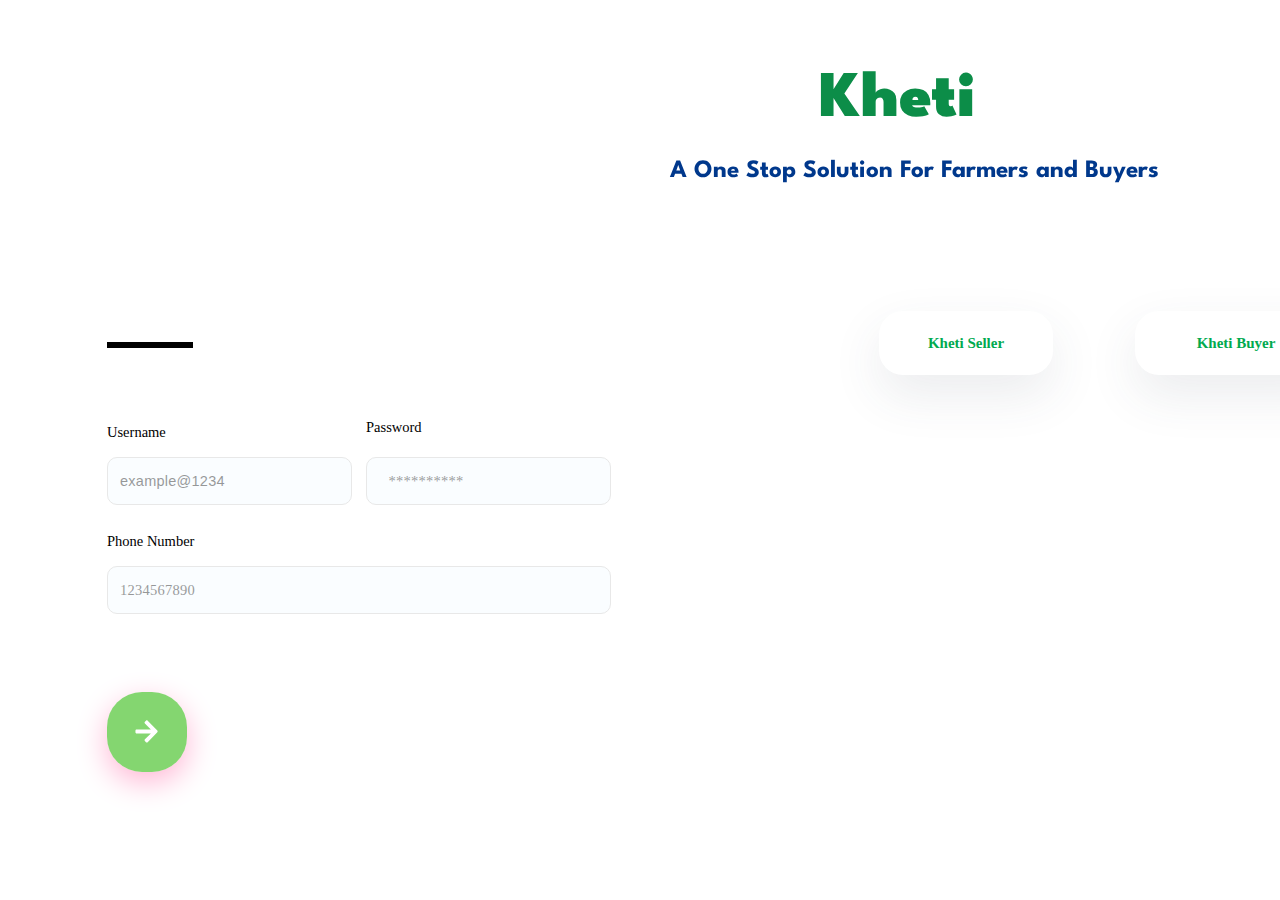
<file: login.html>
<!DOCTYPE html>
<html>
<head>
    <title>Kheti Sign Up</title>
    <link rel="stylesheet" href="login.css">
</head>
<body>

    <div class="KhetiText">
        Kheti
    </div>
    <div class="InfoText">
        A One Stop Solution For Farmers and Buyers
    </div>
    <div class="Line">
    </div>
    <div class="Username">
        Username
    </div>
    <input type="text" class="UsernameBox" placeholder="example@1234">
    <div class="Password">
        Password
    </div>
    <input type="text" class="PasswordBox" placeholder="**********">
    <div class="PN">
        Phone Number
    </div>
    <input type="text" class="PNBox" placeholder="1234567890">
    <input type="button" class="ContinueButton">
    <div class="Arrow">
        <svg width="23" height="23" viewBox="0 0 23 23" fill="black" xmlns="http://www.w3.org/2000/svg">
            <path d="M9.89269 1.82242L10.9938 0.692736C11.46 0.214401 12.2139 0.214401 12.6751 0.692736L22.3169 10.58C22.7831 11.0584 22.7831 11.8318 22.3169 12.3051L12.6751 22.1975C12.2089 22.6758 11.455 22.6758 10.9938 22.1975L9.89269 21.0678C9.42151 20.5843 9.43143 19.7956 9.91253 19.3224L15.889 13.4806H1.63468C0.975031 13.4806 0.444336 12.9361 0.444336 12.2593V10.6309C0.444336 9.95412 0.975031 9.40963 1.63468 9.40963H15.889L9.91253 3.56783C9.42647 3.09459 9.41655 2.30584 9.89269 1.82242Z" fill="white" />
        </svg>
    </div>
    <input type="button" class="PartnerButton" value="Kheti Seller">
    <!-- <a href="index.html"> -->
    <input type="button"  onclick="home.html" class="ConsumerButton"  value="Kheti Buyer">
    </a>
</body>
</html>
</file>
<file: login.css>
@import url('https://fonts.googleapis.com/css2?family=League+Spartan:wght@100..900&display=swap');
.KhetiText {
    position: absolute;
    width: 233px;
    height: 60px;
    left: 820px;
    top: 70px;
    font-family: League Spartan;
    font-style: normal;
    font-weight: 900;
    font-size: 65px;
    line-height: 60px;
    color: #0C8D48;
}
 
.InfoText {
    position: fixed;
    width: 900px;
    height: 23px;
    left: 670px;
    top: 160px;
    font-family: 'League Spartan';
    font-style: normal;
    font-weight: 700;
    font-size: 25px;
    line-height: 23px;
    color: #00388C;
}

.Line {
    position: absolute;
    width: 80px;
    height: 0px;
    left: 107px;
    top: 342px;
    border: 3px solid #000000;
}

.Username {
    position: absolute;
    width: 43px;
    height: 21px;
    left: 107px;
    top: 422px;
    font-family: 'Poppins';
    font-style: normal;
    font-weight: 400;
    font-size: 14.5px;
    line-height: 21px;
    color: #000000;
}

.UsernameBox {
    box-sizing: border-box;
    position: absolute;
    width: 245px;
    height: 48px;
    left: 107px;
    top: 457px;
    background: #FAFDFF;
    border: 1px solid #E8E8E8;
    border-radius: 10px;
    outline: none;
    font-family: 'Poppins', sans-serif; /* Apply Poppins to input text */
}

    .UsernameBox::placeholder {
        text-indent: 10px;
        font-family: 'Poppins', sans-serif; /* Poppins font for placeholder */
        font-style: normal;
        font-weight: 400;
        font-size: 14.5px;
        line-height: 28px;
        letter-spacing: 0.25px;
        color: #000000;
        opacity: 0.4;
    }

    .UsernameBox[type="text"] {
        text-indent: 9.5px;
        font-family: 'Poppins';
        font-style: normal;
        font-weight: 400;
        font-size: 14.5px;
        line-height: 28px;
        letter-spacing: 0.25px;
    }


.Password {
    position: absolute;
    width: 200px;
    height: 21px;
    left: 366px;
    top: 417px;
    font-family: 'Poppins';
    font-style: normal;
    font-weight: 400;
    font-size: 14.5px;
    line-height: 21px;
    color: #000000;
}

.PasswordBox {
    box-sizing: border-box;
    position: absolute;
    width: 245px;
    height: 48px;
    left: 366px;
    top: 457px;
    background: #FAFDFF;
    border: 1px solid #E8E8E8;
    border-radius: 10px;
    outline: none;
}

    .PasswordBox::placeholder {
        padding-left: 10px;
        font-family: 'Poppins';
        font-style: normal;
        font-weight: 400;
        font-size: 14.5px;
        line-height: 28px;
        letter-spacing: 0.25px;
        color: #000000;
        opacity: 0.4;
    }

    .PasswordBox[type="text"] {
        font-size: 14.5px;
        text-indent: 9.5px;
        font-family: 'Poppins';
    }

.PN {
    position: absolute;
    width: fit-content;
    height: 21px;
    left: 107px;
    top: 531px;
    font-family: 'Poppins';
    font-style: normal;
    font-weight: 400;
    font-size: 14.5px;
    line-height: 21px;
    color: #000000;
}

.PNBox {
    box-sizing: border-box;
    position: absolute;
    width: 504px;
    height: 48px;
    left: 107px;
    top: 566px;
    background: #FAFDFF;
    border: 1px solid #E8E8E8;
    border-radius: 10px;
    outline: none;
}

    .PNBox::placeholder {
        text-indent: 10px;
        font-family: 'Poppins';
        font-style: normal;
        font-weight: 400;
        font-size: 14.5px;
        line-height: 28px;
        letter-spacing: 0.25px;
        color: #000000;
        opacity: 0.4;
    }

    .PNBox[type="text"] {
        font-size: 14.5px;
        font-family: 'Poppins';
        text-indent: 9.5px;
    }

.Arrow {
    /* Vector */
    position: absolute;
    left: 135px;
    top: 720px;
    width: 20px;
    height: 20px;
    background: none;
    pointer-events: none;
}

    .Arrow:hover {
        transform: scale(1.1);
        transition: all 0.5s ease;
    }

    .Arrow:active {
        transform: scale(0.9);
        transition: all 0.2s ease;
    }

.Arrow {
    transition: all 0.5s ease;
}

.ContinueButton {
    position: absolute;
    width: 80px;
    height: 80px;
    left: 107px;
    top: 692px;
    background: rgba(74, 194, 44, 0.68);
    box-shadow: 0px 10px 30px #FFB7D5;
    border-radius: 35px;
    outline: none;
    border: none;
}

    .ContinueButton:hover {
        transform: scale(1.1);
        transition: all 0.5s ease;
    }

    .ContinueButton:active {
        transform: scale(0.9);
        transition: all 0.2s ease;
    }

.ContinueButton {
    transition: all 0.5s ease;
}


.PartnerButton {
    position: absolute;
    width: 174px;
    height: 64px;
    left: 879px;
    top: 311px;
    box-shadow: 0px 20px 50px rgba(55, 69, 87, 0.1);
    border-radius: 24px;
    /* Kheti Partner */
    font-family: 'Poppins';
    font-style: normal;
    font-weight: 600;
    font-size: 15px;
    line-height: 27px;
    color: #01AA4F;
    background: #FFFFFF;
    outline: none;
    border: none;
}

    .PartnerButton:hover {
        transform: scale(1.1);
        transition: all 0.5s ease;
    }

    .PartnerButton:active {
        transform: scale(0.9);
        transition: all 0.2s ease;
    }

.PartnerButton {
    transition: all 0.5s ease;
}


.ConsumerButton {
    position: absolute;
    width: 202px;
    height: 64px;
    left: 1135px;
    top: 311px;
    background: #01AA4F;
    box-shadow: 0px 20px 50px rgba(55, 69, 87, 0.1);
    border-radius: 24px;
    /* Kheti Consumer */


    font-family: 'Poppins';
    font-style: normal;
    font-weight: 600;
    font-size: 15px;
    line-height: 27px;
    color: #01AA4F;
    background: #FFFFFF;
    outline: none;
    border: none;

}

    .ConsumerButton:hover {
        transform: scale(1.1);
        transition: all 0.5s ease;
    }

    .ConsumerButton:active {
        transform: scale(0.9);
        transition: all 0.2s ease;
    }

.ConsumerButton {
    transition: all 0.5s ease;
}
.selected{
    border: 3.5px solid #01AA4F;
}
</file>
<file: home.css>
﻿body {
    background-color: #177a3d;
}

.links {
    font-size: 20px;
    color: black;
    margin-left: 20px;
}

    .links:hover {
        background-color: #0d5c2c;
        font-size: 25px;
    }

.row::after {
    content: "";
    clear: both;
    display: inline;
}

.mainDiv {
    text-align: center;
    float: left;
    padding: 10px;
    border: 1px solid purple;
    text-align: center;
    margin: 10px;
}

    .mainDiv img {
        width: 300px;
        height: 150px;
        margin: 10px;
    }

.lp {
    font-family: Impact, Haettenschweiler, 'Arial Narrow Bold', sans-serif;
}

.movie_head {
    font-size: 20px;
    padding: 6px 22px;
    border-radius: 10px;
    margin-bottom: 10px;
    width: 100%;
    display: inline-block;
    margin-top: 20px;
}

    .movie_head i {
        float: right;
    }

#pkmnicu img {
    height: 500px;
    width: 1000px;
}

#pkmnicu p {
    font-size: 50px;
    color: aquamarine;
    font-family: 'ZCOOL XiaoWei', serif;
}

#pkmn img {
    width: 500px;
    height: 300px;
}

#pkmn p {
    font-size: 50px;
    color: aquamarine;
    font-family: 'ZCOOL XiaoWei', serif;
}

.main {
    text-align: center;
    float: left;
    padding: 10px;
    border: 1px solid black;
    text-align: center;
    margin: 10px;
    margin-left: 20px;
    font-size: 20px;
}

.nd {
    margin-top: 40px;
}

.main img {
    width: 500px;
    height: 250px;
}

.mn {
    font-family: 'Viaoda Libre', cursive;
    font-size: 50px;
}

.book {
    cursor: pointer;
}

    .book hr {
        margin-bottom: 10px;
    }

.modal-content {
    margin-top: 100px;
}

.img_modal {
    display: inline-block;
}

.p_modal {
    margin-top: 10px;
}

.modal-body {
    text-align: center;
}

#amk iframe {
    width: 100%;
}

input {
    background: grey
}

#am {
    margin-left: 100px;
}

.navbar-inverse {
    background-color: #14bb54;
    margin: 20px;
    border-radius: 26px;
    opacity: 65%;
    position: float;
}

    .navbar-inverse ul {
        list-style-type: none;
        margin: 25;
        padding: 25;
        overflow: hidden;
    }

        .navbar-inverse ul li {
            float: left;
        }

            .navbar-inverse ul li a {
                display: block;
                color: black;
                text-align: center;
                padding: 14px 16px;
                text-decoration: none;
            }

                .navbar-inverse ul li a:hover {
                    background-color: #0d5c2c;
                }

video {
    display: block;
    margin: auto;
    margin-top: -200px;
}

.box {
    width: 500px;
    height: 100px;
    border: solid 5px #000;
    border-color: #177a3d transparent transparent transparent;
    border-radius: 50%/100px 100px 0 0;
    width: 99%;
    margin-top: -800;
}





.dialogBorder {
    content: '';
    position: absolute;
    height: 100% width:100%;
    background: #83F093;
    /*/ background-image: conic-gradient(red, blue);/*/
    top: 50%;
    left %0%;
    translate: -50px -50px;
    z-index: -1;
    padding: 3px;
    border-radius: 10px;
}
</file>
